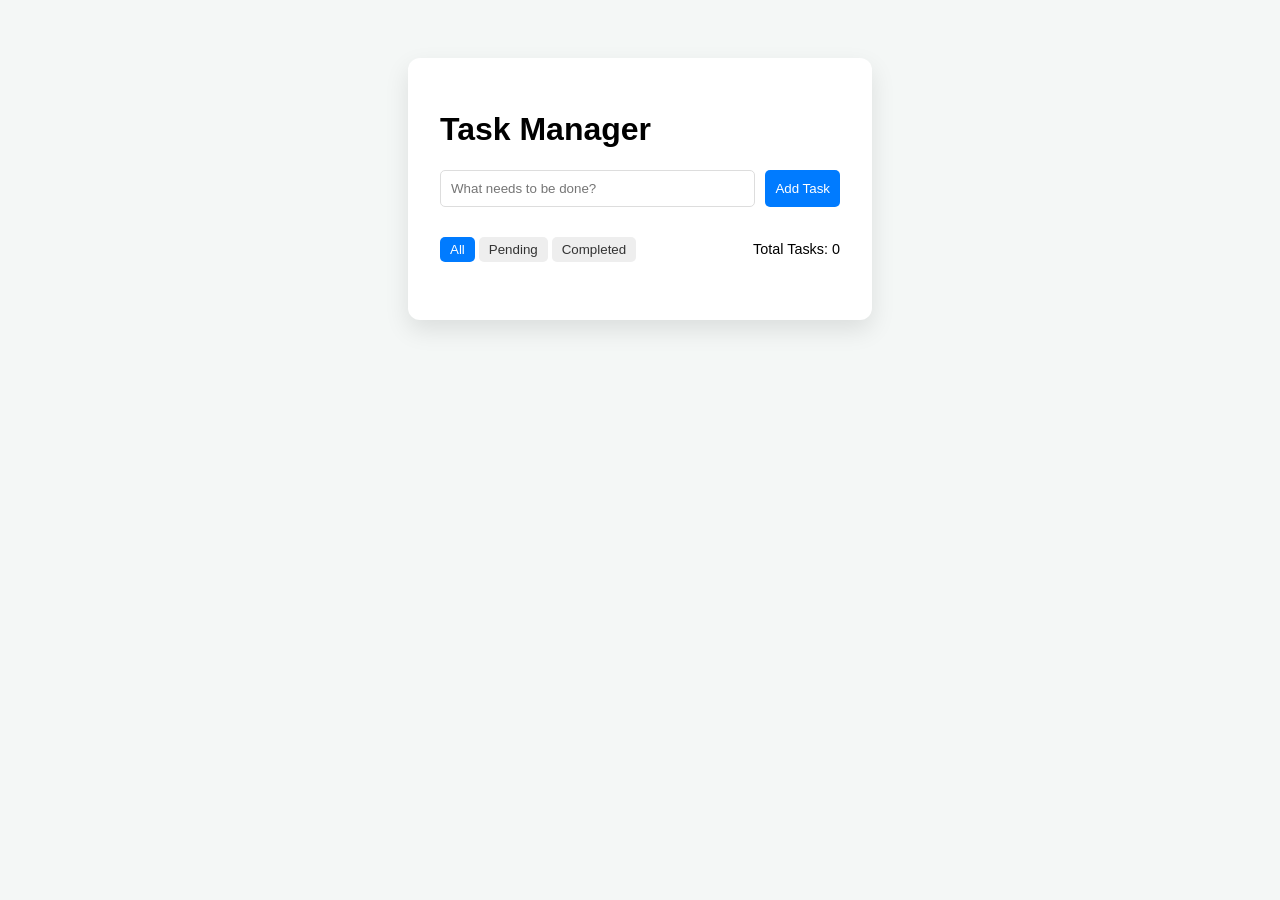
<file: index.html>
<!DOCTYPE html>
<html lang="en">
<head>
    <meta charset="UTF-8">
    <meta name="viewport" content="width=device-width, initial-scale=1.0">
    <title>Dynamic To-Do List</title>
    <link rel="stylesheet" href="style.css">
</head>
<body>
    <div class="container">
        <h1>Task Manager</h1>
        
        <div class="input-section">
            <input type="text" id="todo-input" placeholder="What needs to be done?">
            <button id="add-btn">Add Task</button>
        </div>

        <div class="controls">
            <div class="filters">
                <button class="filter-btn active" data-filter="all">All</button>
                <button class="filter-btn" data-filter="pending">Pending</button>
                <button class="filter-btn" data-filter="completed">Completed</button>
            </div>
            <p>Total Tasks: <span id="task-count">0</span></p>
        </div>

        <ul id="todo-list"></ul>
    </div>
    <script src="script.js"></script>
</body>
</html>
</file>
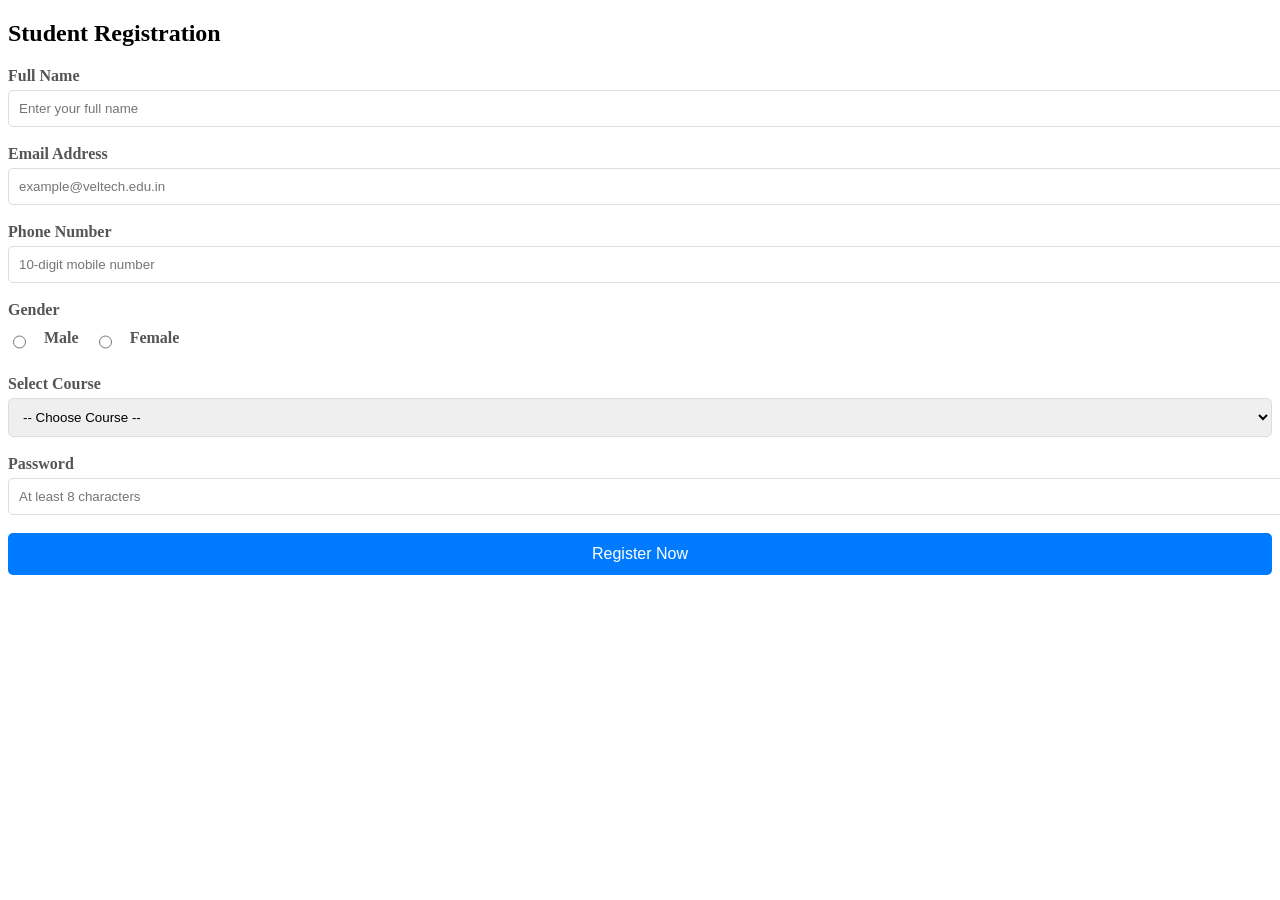
<file: student_registration_form/index.html>
<!DOCTYPE html>
<html lang="en">
<head>
    <meta charset="UTF-8">
    <meta name="viewport" content="width=device-width, initial-scale=1.0">
    <title>Student Registration | Veltech</title>
    <link rel="stylesheet" href="style.css">
</head>
<body>
    <div class="form-container">
        <h2>Student Registration</h2>
        <form id="registrationForm">
            <div class="input-group">
                <label for="name">Full Name</label>
                <input type="text" id="name" placeholder="Enter your full name">
                <small class="error-msg" id="nameError"></small>
            </div>

            <div class="input-group">
                <label for="email">Email Address</label>
                <input type="text" id="email" placeholder="example@veltech.edu.in">
                <small class="error-msg" id="emailError"></small>
            </div>

            <div class="input-group">
                <label for="phone">Phone Number</label>
                <input type="text" id="phone" placeholder="10-digit mobile number">
                <small class="error-msg" id="phoneError"></small>
            </div>

            <div class="input-group">
                <label>Gender</label>
                <div class="radio-group">
                    <input type="radio" name="gender" value="male" id="male"> <label for="male">Male</label>
                    <input type="radio" name="gender" value="female" id="female"> <label for="female">Female</label>
                </div>
                <small class="error-msg" id="genderError"></small>
            </div>

            <div class="input-group">
                <label for="course">Select Course</label>
                <select id="course">
                    <option value="">-- Choose Course --</option>
                    <option value="btech">B.Tech CSE</option>
                    <option value="ece">B.Tech ECE</option>
                    <option value="mech">B.Tech MECH</option>
                </select>
                <small class="error-msg" id="courseError"></small>
            </div>

            <div class="input-group">
                <label for="password">Password</label>
                <input type="password" id="password" placeholder="At least 8 characters">
                <small class="error-msg" id="passwordError"></small>
            </div>

            <button type="submit" class="submit-btn">Register Now</button>
        </form>
        <div id="successMessage" class="success-box" style="display: none;">
            Registration Successful! Welcome, Student.
        </div>
    </div>
    <script src="script.js"></script>
</body>
</html>
</file>
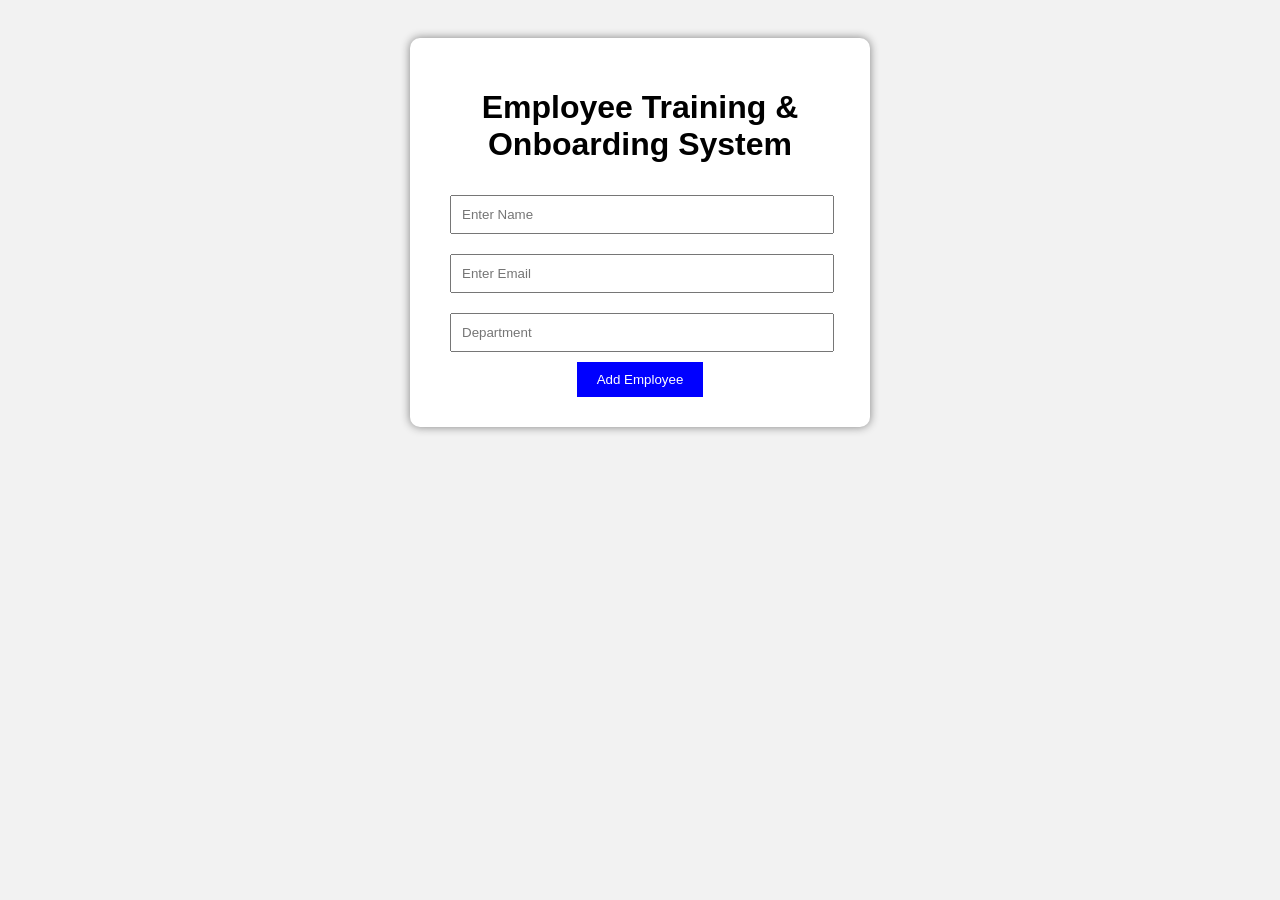
<file: employee_onboarding/templates/index.html>
<!DOCTYPE html>
<html>
<head>
<title>Employee System</title>
<style>
body{
font-family: Arial;
background:#f2f2f2;
text-align:center;
padding:30px;
}
.container{
background:white;
padding:30px;
width:400px;
margin:auto;
border-radius:10px;
box-shadow:0 0 10px gray;
}
input{
width:90%;
padding:10px;
margin:10px;
}
button{
background:blue;
color:white;
padding:10px 20px;
border:none;
cursor:pointer;
}
button:hover{
background:darkblue;
}
</style>
</head>

<body>

<div class="container">
<h1>Employee Training & Onboarding System</h1>

<form method="POST" action="/add_employee">
<input type="text" name="name" placeholder="Enter Name"><br>
<input type="email" name="email" placeholder="Enter Email"><br>
<input type="text" name="department" placeholder="Department"><br>
<button type="submit">Add Employee</button>
</form>

</div>

</body>
</html>
</file>
<file: style.css>
body { font-family: 'Arial', sans-serif; background: #f4f7f6; display: flex; justify-content: center; padding-top: 50px; }
.container { background: white; padding: 2rem; border-radius: 12px; box-shadow: 0 10px 25px rgba(0,0,0,0.1); width: 400px; }
.input-section { display: flex; gap: 10px; margin-bottom: 20px; }
input { flex: 1; padding: 10px; border: 1px solid #ddd; border-radius: 5px; }
button { padding: 10px; cursor: pointer; border: none; background: #007bff; color: white; border-radius: 5px; }
.controls { display: flex; justify-content: space-between; align-items: center; margin-bottom: 15px; font-size: 0.9rem; }
.filter-btn { background: #eee; color: #333; padding: 5px 10px; }
.filter-btn.active { background: #007bff; color: white; }
ul { list-style: none; padding: 0; }
li { display: flex; justify-content: space-between; align-items: center; padding: 10px; border-bottom: 1px solid #eee; transition: 0.3s; }
.completed { text-decoration: line-through; color: #888; background: #f9f9f9; }
.delete-btn { background: #ff4d4d; font-size: 0.8rem; }
</file>
<file: student_registration_form/style.css>
label { display: block; font-weight: 600; margin-bottom: 5px; color: #555; }

input[type="text"], input[type="password"], select {
    width: 100%;
    padding: 10px;
    border: 1px solid #ddd;
    border-radius: 5px;
    outline: none;
}

.radio-group { display: flex; gap: 15px; padding: 5px 0; }

.error-msg { color: #e74c3c; font-size: 0.8rem; height: 15px; display: block; margin-top: 3px; }

.submit-btn {
    width: 100%;
    padding: 12px;
    background: #007bff;
    color: white;
    border: none;
    border-radius: 5px;
    font-size: 1rem;
    cursor: pointer;
    transition: 0.3s;
}

.submit-btn:hover { background: #0056b3; }

.success-box {
    margin-top: 20px;
    padding: 15px;
    background: #d4edda;
    color: #155724;
    border-radius: 5px;
    text-align: center;
}
</file>
